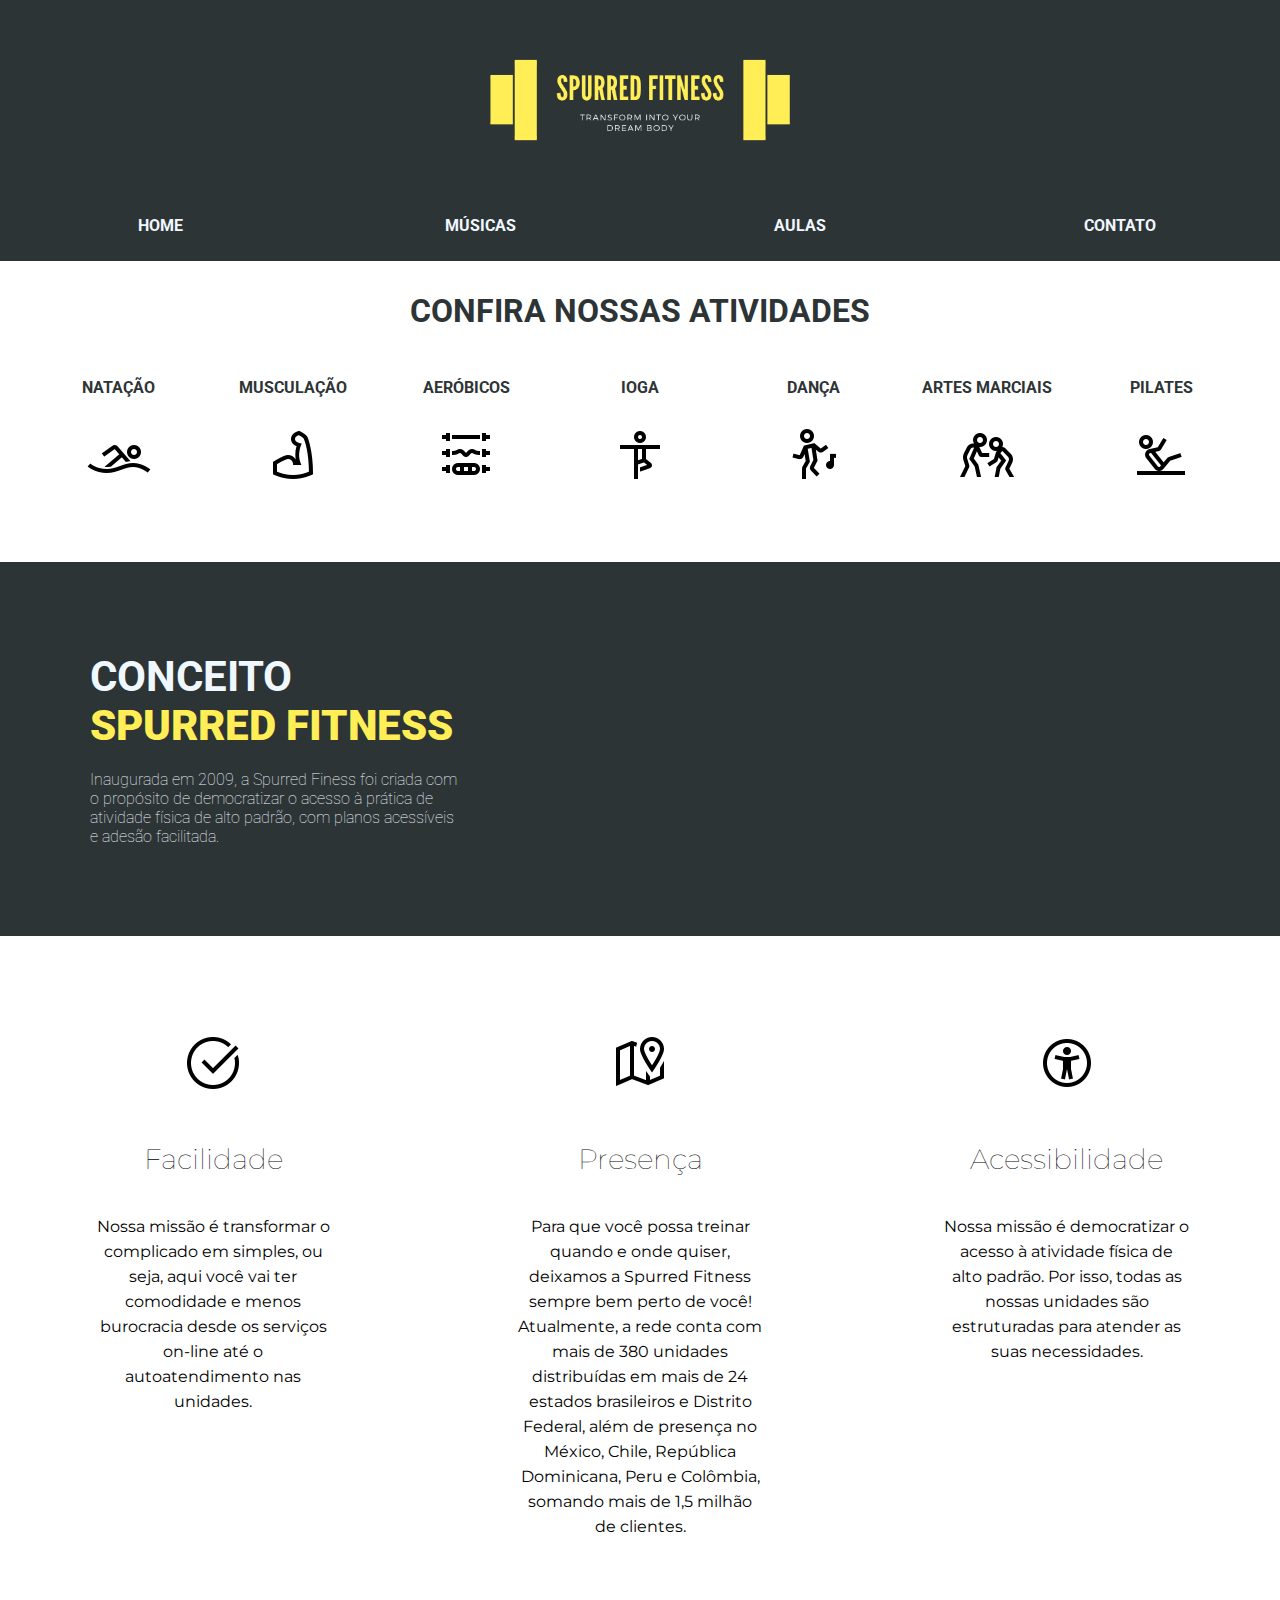
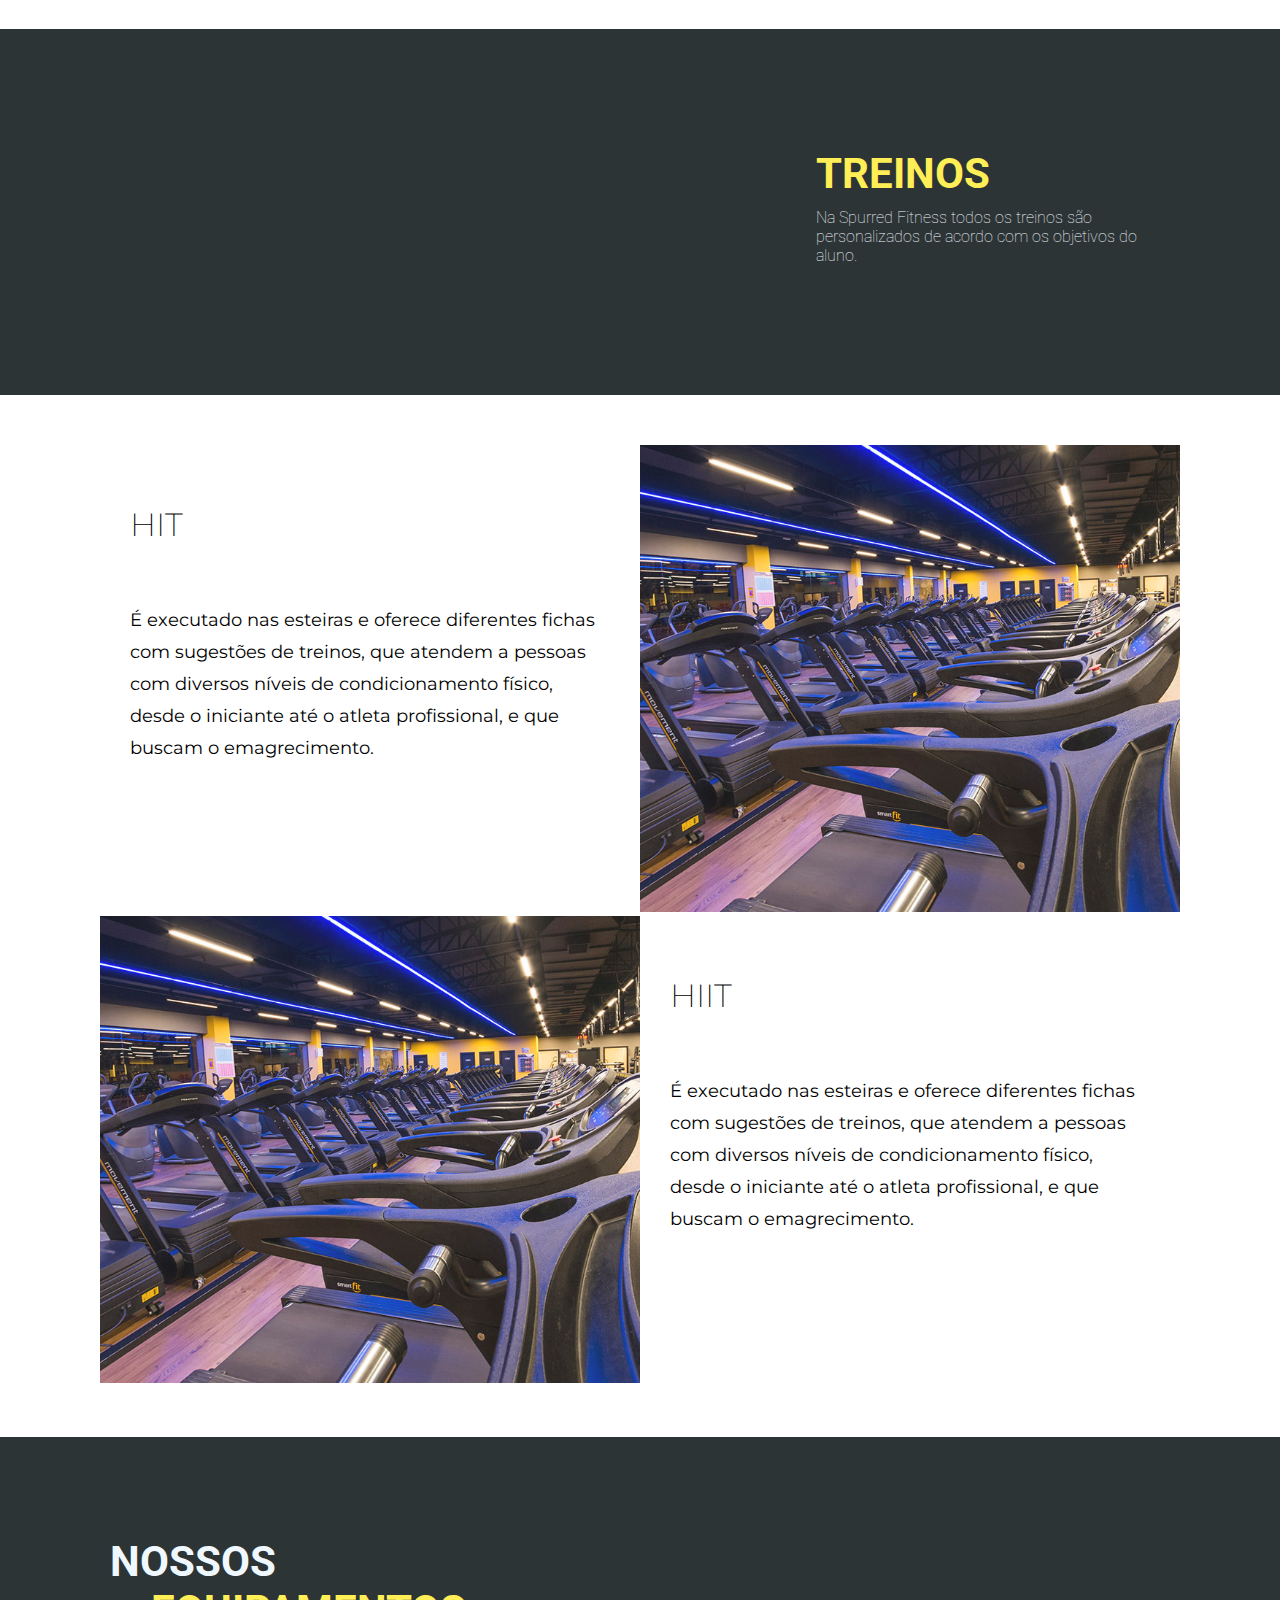
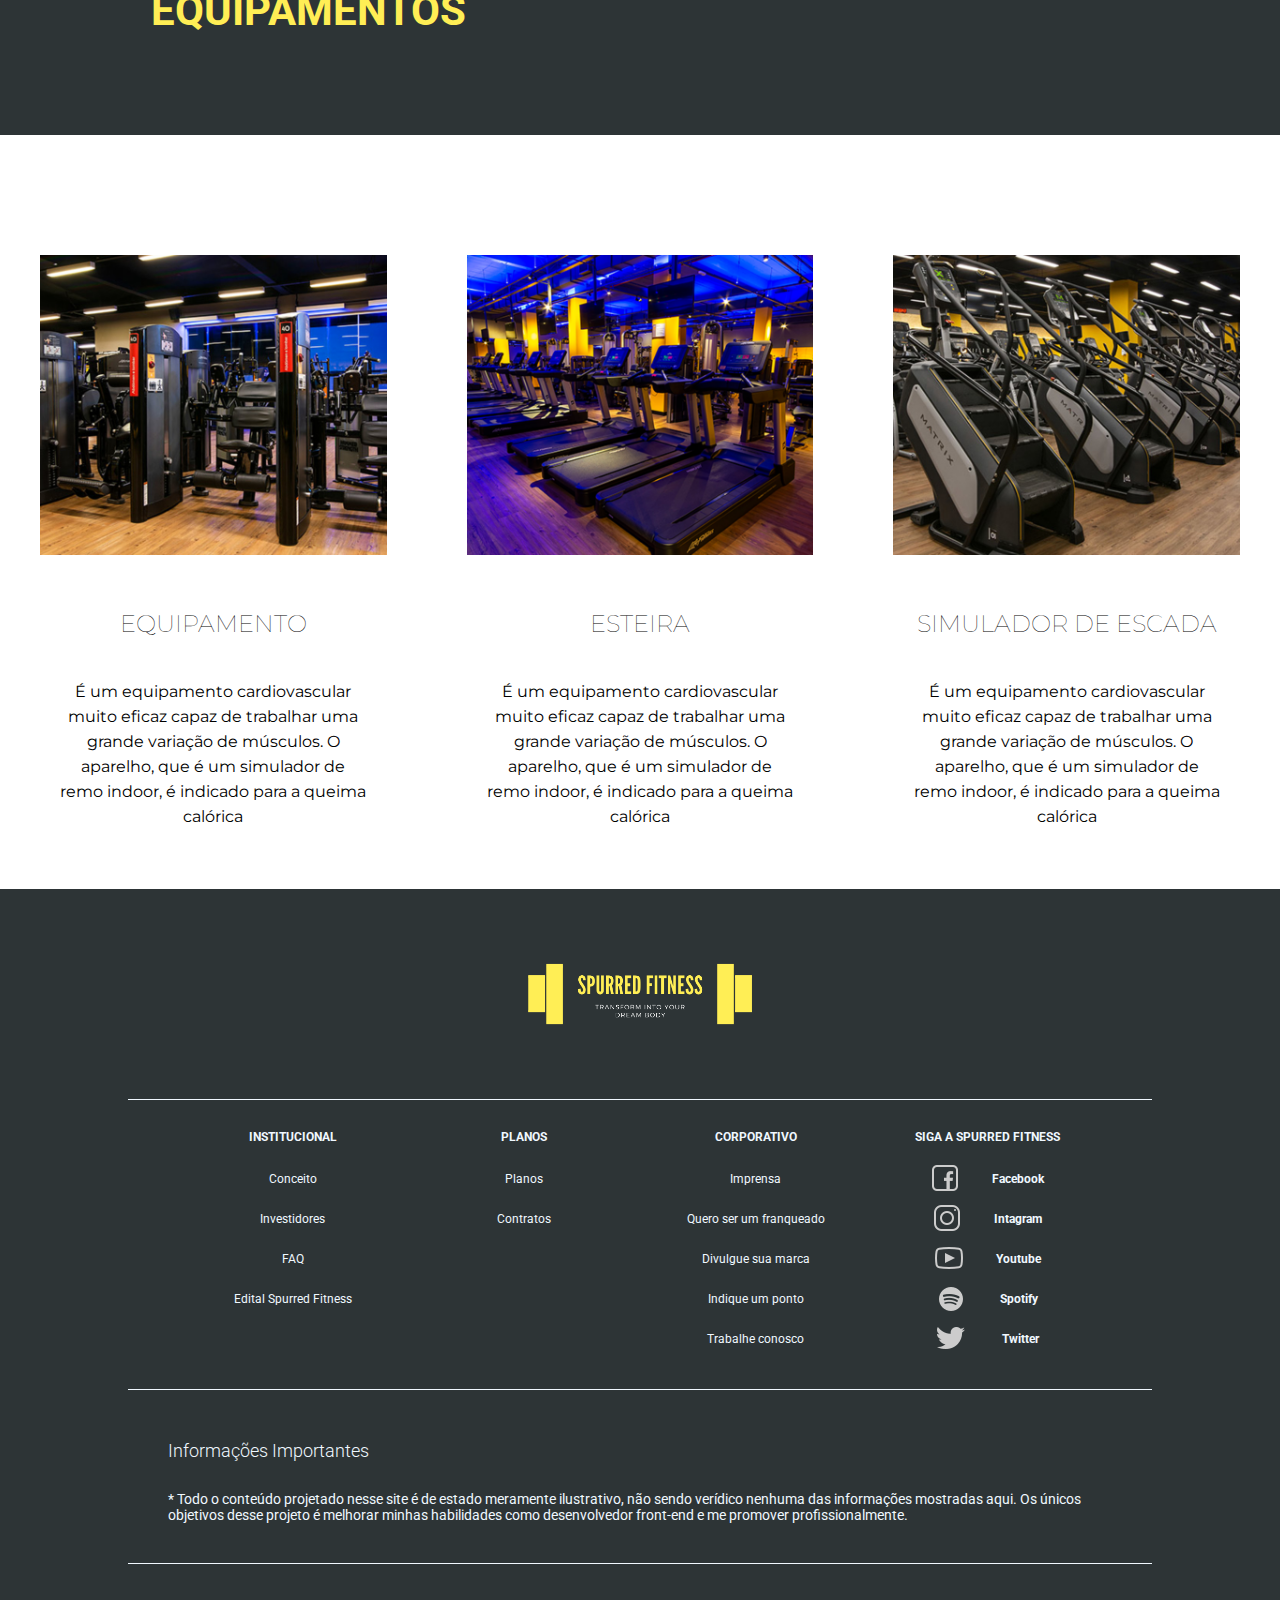
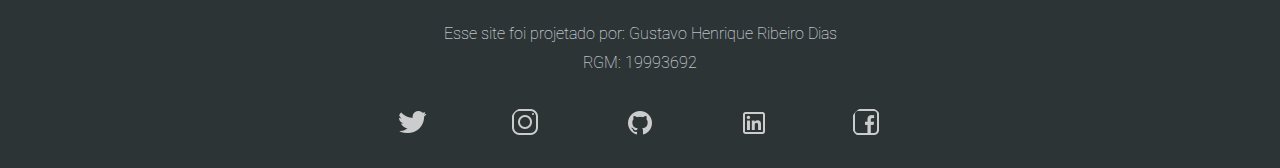
<file: index.html>
<!DOCTYPE html>
<html lang="en">

<head>
  <meta charset="UTF-8">
  <meta name="viewport" content="width=device-width, initial-scale=1.0">
  <link rel="stylesheet" href="style.css">
  <script defer src="./js/jquery-3.4.1.min.js"></script>

  <title>Spurred Fitness</title>
</head>

<body>
  <header>
    <div class="inner-header">
      <figure class="figure-logo">
        <img src="./images/logo.png" alt="">
      </figure>
      <nav class="navigation-header">
        <a href="#">home</a>
        <a href="./pages/music.html">músicas</a>
        <a href="./pages/classes.html">aulas</a>
        <a href="./pages/contact.html">contato</a>
      </nav>
    </div>
  </header>
  <main class="activities-main">
    <section class="navigation-activities">
      <h1>Confira nossas atividades</h1>
      <nav class="navigation-section">

        <figure class="navigation-figure">
          <figcaption>
            Natação
          </figcaption>
          <a href="./pages/classes.html" >
            <img src="./icons/activities/icons8-nadar-64.png" alt="">
          </a>
        </figure>

        <figure class="navigation-figure">
          <figcaption>
            Musculação
          </figcaption>
          <a href="./pages/classes.html">
            <img src="./icons/activities/icons8-flexão-de-biceps-64.png" alt="">
          </a>
        </figure>

        <figure class="navigation-figure">
          <figcaption>
            aeróbicos
          </figcaption>
          <a href="./pages/classes.html">
            <img src="./icons/activities/icons8-halteres-64.png" alt="">
          </a>
        </figure>

        <figure class="navigation-figure">
          <figcaption>
            Ioga
          </figcaption>
          <a href="./pages/classes.html">
            <img src="./icons/activities/icons8-ioga-64.png" alt="">
          </a>
        </figure>

        <figure class="navigation-figure">
          <figcaption>
            Dança
          </figcaption>
          <a href="./pages/classes.html">
            <img src="./icons/activities/icons8-dança-64.png" alt="">
          </a>
        </figure>

        <figure class="navigation-figure">
          <figcaption>
            Artes Marciais
          </figcaption>
          <a href="./pages/classes.html">
            <img src="./icons/activities/icons8-luta-livre-64.png" alt="">
          </a>
        </figure>

        <figure class="navigation-figure">
          <figcaption>
            Pilates
          </figcaption>
          <a href="./pages/classes.html">
            <img src="./icons/activities/icons8-pilates-64.png" alt="">
          </a>
        </figure>

      </nav>

    </section>

    <section class="activitie-section">

      <div class="about-container">
        <p>
          conceito
          <strong>
            spurred fitness
          </strong>
        </p>
        <div class="concept-container">
          <p>
            Inaugurada em 2009, a Spurred Finess foi criada com o propósito de
            democratizar o acesso à prática de atividade física de alto padrão,
            com planos acessíveis e adesão facilitada.
          </p>
        </div>
      </div>
    </section>

    <section class="location-section">

      <div class="locaction-container">
        <figure>
          <img src="./icons/utils/icons8-selecionado-64.png" alt="">
        </figure>
        <h2>Facilidade</h2>

        <p>
          Nossa missão é transformar o complicado em simples,
          ou seja, aqui você vai ter comodidade e menos burocracia
          desde os serviços on-line até o autoatendimento nas unidades.
        </p>

      </div>
      <div class="locaction-container">
        <figure>
          <img src="./icons/utils/icons8-marcador-de-mapa-64.png" alt="">
        </figure>
        <h2>Presença</h2>

        <p>
          Para que você possa treinar quando e onde quiser, deixamos
          a Spurred Fitness sempre bem perto de você! Atualmente, a
          rede conta com mais de 380 unidades distribuídas em mais de 24 estados
          brasileiros e Distrito Federal, além de presença no México, Chile,
          República Dominicana, Peru e Colômbia, somando mais de 1,5 milhão de clientes.
        </p>

      </div>
      <div class="locaction-container">
        <figure>
          <img src="./icons/utils/icons8-acessibilidade-2-64.png" alt="">
        </figure>
        <h2>Acessibilidade</h2>

        <p>
          Nossa missão é democratizar o acesso à atividade física de alto padrão.
          Por isso, todas as nossas unidades são estruturadas para
          atender as suas necessidades.
        </p>

      </div>

    </section>

    <section class="training-section">
      <div class="training-container">
        <div class="training-infos"></div>
        <div class="training-infos">
          <strong>
            TREINOS
          </strong>
          <p>
            Na Spurred Fitness todos os treinos
            são personalizados
            de acordo com os objetivos do aluno.
          </p>
        </div>
      </div>
    </section>

    <section class="section-about-training">

      <div class="infos-training">

        <div class="info-training">
          <h2>HIT</h2>
          <p>É executado nas esteiras e oferece diferentes fichas com sugestões de
            treinos, que atendem a pessoas com diversos níveis de condicionamento
            físico, desde o iniciante até o atleta profissional, e que buscam o
            emagrecimento.
          </p>
        </div>

        <div class="image-training">
          <figure>
            <img src="./images/hit.jpg" alt="">
          </figure>
        </div>

      </div>

      <div class="infos-training">

        <div class="image-training">
          <figure>
            <img src="./images/hit.jpg" alt="">
          </figure>
        </div>

        <div class="info-training">
          <h2>HIIT</h2>
          <p>É executado nas esteiras e oferece diferentes fichas com sugestões de
            treinos, que atendem a pessoas com diversos níveis de condicionamento
            físico, desde o iniciante até o atleta profissional, e que buscam o
            emagrecimento.
          </p>
        </div>

      </div>
    </section>

    <section class="section-about-activities">
      <div class="about-activity">
        <strong>
          NOSSOS <span>EQUIPAMENTOS</span>
        </strong>
      </div>
    </section>

    <section class="section-show-equipments">

      <div class="container-show-quips">
        <figure>
          <img class="image-resize" src="./images/equipments/bonfiglioli.jpg" alt="">
        </figure>
        <h3>Equipamento</h3>
        <p>
          É um equipamento cardiovascular muito eficaz capaz de trabalhar uma
          grande variação de músculos. O aparelho, que é um simulador de remo indoor, é indicado para a queima calórica
        </p>

      </div>

      <div class="container-show-quips">
        <figure>
          <img src="./images/equipments/esteira.png" alt="">
        </figure>
        <h3>esteira</h3>
        <p>
          É um equipamento cardiovascular muito eficaz capaz de trabalhar uma
          grande variação de músculos. O aparelho, que é um simulador de remo indoor, é indicado para a queima calórica
        </p>

      </div>
      <div class="container-show-quips">
        <figure>
          <img src="./images/equipments/simulador-escada.jpg" alt="">
        </figure>
        <h3>simulador de escada</h3>
        <p>
          É um equipamento cardiovascular muito eficaz capaz de trabalhar uma
          grande variação de músculos. O aparelho, que é um simulador de remo indoor, é indicado para a queima calórica
        </p>

      </div>

    </section>

  </main>
  <footer>

    <div class="main-footer">
      <div class="logo-footer">
        <figure>
          <img src="./images/logo.png" alt="">
        </figure>
      </div>

      <div class="links-footer">
        <div class="links-column">
          <h3>institucional</h3>

          <ul>
            <li>
              <a href="">Conceito</a>
            </li>
            <li>
              <a href="">Investidores</a>
            </li>
            <li>
              <a href="">FAQ</a>
            </li>
            <li>
              <a href="">Edital Spurred Fitness</a>
            </li>
          </ul>
        </div>
        <div class="links-column">
          <h3>Planos</h3>

          <ul>
            <li>
              <a href="">Planos</a>
            </li>
            <li>
              <a href="">Contratos</a>
            </li>
          </ul>
        </div>
        <div class="links-column">
          <h3>Corporativo</h3>

          <ul>
            <li>
              <a href="">Imprensa</a>
            </li>
            <li>
              <a href="">Quero ser um franqueado</a>
            </li>
            <li>
              <a href="">Divulgue sua marca</a>
            </li>
            <li>
              <a href="">Indique um ponto</a>
            </li>
            <li>
              <a href="">Trabalhe conosco</a>
            </li>
          </ul>
        </div>

        <div class="links-column">
          <h3>Siga a Spurred Fitness</h3>

          <ul class="social-links">
            <li>
              <a href="">
                <img src="./icons/social/icons8-facebook-32.png" alt="">
                <strong>
                  Facebook
                </strong>
              </a>
            </li>

            <li>
              <a href="">
                <img src="./icons/social/icons8-instagram-32.png" alt="">
                <strong>
                  Intagram
                </strong>
              </a>
            </li>
            <li>
              <a href="">
                <img src="./icons/social/icons8-youtube-32.png" alt="">
                <strong>
                  Youtube
                </strong>
              </a>
            </li>
            <li>
              <a href="https://open.spotify.com/playlist/2LUNG4f7l1DypEe5Vv1PvQ?si=MgTcy2pXRDaUMGzLODA5wA">
                <img src="./icons/social/icons8-spotify-30.png" alt="">
                <strong>
                  Spotify
                </strong>
              </a>
            </li>
            <li>
              <a href="">
                <img src="./icons/social/icons8-twitter-32.png" alt="">
                <strong>
                  Twitter
                </strong>
              </a>
            </li>
          </ul>
        </div>

      </div>

      <div class="infos-footer">
        <h3>Informações importantes</h3>
        <p>
          * Todo o conteúdo projetado nesse site é de estado meramente ilustrativo, não sendo verídico nenhuma das
          informações mostradas aqui.
          Os únicos objetivos desse projeto é melhorar minhas habilidades como desenvolvedor front-end e me promover
          profissionalmente.
        </p>
      </div>

    </div>

    <div class="about-author">
      <div class="personal-infos">
        <h4>Esse site foi projetado por: Gustavo Henrique Ribeiro Dias</h4>
        <strong>rgm: 19993692</strong>
      </div>
    </div>
    <div class="container-social-media">
      <div class="social-media">
        <figure>
          <a href="https://twitter.com/Guribeir">
            <img src="./icons/social/icons8-twitter-32.png" alt="">
          </a>
        </figure>
        <figure>
          <a href="https://www.instagram.com/gustavhrd/?hl=pt-br">
            <img src="./icons/social/icons8-instagram-32.png" alt="">
          </a>
        </figure>
        <figure>
          <a href="https://github.com/Guribeiro">
            <img src="./icons/social/icons8-github-32.png" alt="">
          </a>
        </figure>
        <figure>
          <a href="https://www.linkedin.com/in/gustavo-henrique-ribeiro-b58385184/">
            <img src="./icons/social/icons8-linkedin-32.png" alt="">
          </a>
        </figure>
        <figure>
          <a href="https://www.facebook.com/gustavo.ribeiro.58173">
            <img src="./icons/social/icons8-facebook-32.png" alt="">
          </a>
        </figure>
      </div>
    </div>
  </footer>
  <!--
  <script>
    $(document).ready(function () {
      $('a[href*=//]:not(href=//#)').on('click', function () {
        var target = $(this.hash);
        target = target.length ? target : $('[name=' + this.hash.substr(1) + ']');
        if (target.length) {
          $('html, body').animate({
            scrollTop: target.offset().top
          }, 1000);
          return false
        }
      });
    });
    
  </script>
-->
</body>

</html>
</file>
<file: style.css>
@import url('https://fonts.googleapis.com/css?family=Roboto:400,500,700&display=swap');
@import url('https://fonts.googleapis.com/css?family=Montserrat:400,400i&display=swap');
@import url('https://fonts.googleapis.com/css2?family=Muli:ital,wght@0,400;0,700;1,500&display=swap');
@import url('https://fonts.googleapis.com/css2?family=IBM+Plex+Sans:ital,wght@0,300;0,500;0,600;1,400&display=swap');
@import url('https://fonts.googleapis.com/css2?family=Noto+Sans+JP:wght@400;500;700&family=Source+Sans+Pro:wght@400;600&display=swap');
@import url('https://fonts.googleapis.com/css2?family=Raleway:wght@400;500;600&display=swap');
* {
    margin: 0;
    padding: 0;
    box-sizing: border-box;
    list-style: none;
    text-decoration: none;
    font-family: 'Roboto', sans-serif;
    outline: none;
}

header {
    width: 100%;
    background-color: #2d3436;
}

header .inner-header {
    width: 100%;
    height: 100%;
    display: block;
    margin: 0 auto;
}

.inner-header .figure-logo {
    height: 100%;
    font-size: 16px;
    display: flex;
    justify-content: space-around;
    align-items: center;
}

.inner-header .figure-logo img {
    height: 200px;
}

.inner-header nav {
    display: flex;
    justify-content: space-around;
    align-items: center;
}

.inner-header nav a {
    font-size: 16px;
    font-weight: bold;
    text-transform: uppercase;
    color: aliceblue;
    padding: 16px;
    margin-bottom: 10px;
    transition: 0.6s;
    border-radius: 5px;
    text-align: center;
    width: 10%;
}

.inner-header nav a:hover {
    font-weight: bold;
    background: #ecf0f1;
    color: #2d3436;
    border-radius: 20px;
}

.activities-main {
    width: 100%;
}

.section-contact {
    background: #2d3436;
    margin: 80px auto 50px;
    padding-bottom: 30px;
    width: 80%;
    font-family: 'Montserrat', sans-serif;
    box-shadow: 0 4px 8px 0 rgba(0, 0, 0, 12);
    -webkit-transition: all 0.5s linear;
    -moz-transition: all 0.5s linear;
    -o-transition: all 0.5s linear;
    transition: all 0.5s linear;
}

.section-contact .container-block {
    background-color: #ffee55;
    padding: 3px;
    width: 27%;
    border-radius: 5px;
    margin: 0 auto;
    transition: 1s;
}

.section-contact label {
    display: block;
    color: white;
    text-align: center;
    font-size: 36px;
    font-weight: 500;
    text-transform: uppercase;
    padding: 40px 0 20px;
}

.section-contact:hover .container-block {
    width: 40%;
}

.section-contact .image-form {
    /*border: 1px solid blue;*/
    display: flex;
    justify-content: space-around;
    margin: 20px auto;
    width: 90%;
    box-shadow: 0 4px 8px 0 rgba(0, 0, 0, 12);
    -webkit-transition: all 0.5s linear;
    -moz-transition: all 0.5s linear;
    -o-transition: all 0.5s linear;
    transition: all 0.5s linear;
}

.section-contact .image-form figure {
    /*border: 1px solid red;*/
    width: 40%;
    margin: 0 auto;
    box-shadow: 0 4px 8px 0 rgba(0, 0, 0, 12);
    -webkit-transition: all 0.5s linear;
    -moz-transition: all 0.5s linear;
    -o-transition: all 0.5s linear;
    transition: all 0.5s linear;
    border-right: 1px solid #111;
}

.image-form figure img {
    width: 100%;
    height: 100%;
}

.image-form .form-contact {
    text-align: center;
    width: 60%;
    padding: 30px;
    margin: 0 auto;
}

.image-form .form-contact button {
    margin-top: 15px;
    padding: 15px;
    width: 100%;
    border: none;
    border-radius: 10px;
    color: #ddd;
    text-transform: uppercase;
    font-size: 16px;
    font-weight: 500;
    background-color: #111;
    transition: 0.5s;
}

.image-form .form-contact button:hover {
    box-shadow: 0 0 6px 2px #ffee55;
}

.image-form .form-contact .contact-form-text {
    display: block;
    box-sizing: border-box;
    border-radius: 10px;
    width: 100%;
    margin: 7px auto;
    padding: 20px 40px;
    border: 0;
    background: #111;
    color: #ddd;
    font-size: 16px;
    transition: 0.5s;
}

.form-contact .input-group {
    display: flex;
}

.form-contact .input-group input {
    box-sizing: border-box;
    border-radius: 10px;
    width: 100%;
    margin: 0 auto;
    padding: 20px 40px;
    border: 0;
    background: #111;
    color: #ddd;
    font-size: 16px;
    transition: 0.5s;
    text-transform: capitalize;
}

.form-contact .input-group input:focus {
    box-shadow: 0 0 6px 2px #ffee55;
}

.form-contact .input-group input+input {
    padding: 25px;
    width: 20%;
    margin-left: 7px;
    text-transform: uppercase;
}

.image-form .form-contact .contact-form-text:focus {
    box-shadow: 0 0 6px 2px #ffee55;
}

.form-contact textarea {
    padding: 0;
    padding: 10px 20px;
    resize: none;
    height: 150px;
}

.form-contact fieldset {
    background: #111;
    border-radius: 10px;
    border: none;
    transition: 0.5s;
}

.form-contact fieldset:hover {
    box-shadow: 0 0 6px 2px #ffee55;
}

.form-contact h3 {
    padding: 5px 20px;
    color: #ddd;
    font-size: 16px;
    font-weight: bold;
}

.form-contact fieldset .container-checkbox {
    width: 80%;
    margin: 0 auto;
    display: grid;
    grid-template-columns: 1fr 1fr;
}

.form-contact fieldset .container-checkbox .checkbox-option {
    margin: 0 auto;
    width: 80%;
    display: flex;
    align-items: center;
    padding: 20px 10px;
}

.container-checkbox .checkbox-option label {
    font-weight: 100;
    font-size: 12px;
    padding: 0;
    padding-left: 5px;
}

.section-exercicios {
    background: white;
    border: 1px solid white;
}

.section-exercicios .infos-exercicios {
    font-family: 'Montserrat', sans-serif;
    text-transform: uppercase;
    color: #2d3436;
    font-size: 36px;
    font-weight: 100;
    line-height: 50px;
}

.section-exercicios .infos-exercicios .container-infos {
    border: 1px solid white;
}

.container-infos h3 {
    text-shadow: 1px 1px 2px #2d3436;
    text-align: center;
    padding: 30px;
    margin: 5% 10% 2%;
}

.container-infos h3 strong {
    color: #ffee55;
    text-shadow: 2px 2px 3px black;
}

.container-infos p {
    text-transform: none;
    text-align: center;
    margin: 0 auto;
    padding: 30px 20px;
    line-height: normal;
    font-size: 14px;
    font-weight: 500;
    width: 55%;
}

.section-exercicios .container-exercicio {
    /*only border-top and bottom 1px solid*/
    width: 90%;
    text-align: center;
    font-weight: 100;
    padding: 20px;
    color: #2d3436;
    margin: 20px auto 20px;
    box-shadow: 0 4px 8px 0 rgba(0, 0, 0, 12);
    -webkit-transition: all 0.5s linear;
    -moz-transition: all 0.5s linear;
    -o-transition: all 0.5s linear;
    transition: all 0.5s linear;
}

.container-exercicio h3 {
    font-size: 42px;
    padding: 20px;
    text-transform: uppercase;
    text-shadow: 1px 1px 2px #2d3436;
}

.container-exercicio figure {
    padding: 20px;
}

.container-exercicio figure iframe {
    border-radius: 5px;
    width: 1000px;
    height: 500px;
}

.container-exercicio figure figcaption {
    width: 80%;
    margin: 10px auto;
    padding: 10px;
    font-size: 14px;
}

.container-exercicio a {
    color: #2d3436;
    width: 25%;
    margin: 0 auto;
    display: block;
    text-transform: uppercase;
    font-size: 16px;
    font-weight: 500;
    text-align: center;
    padding: 7px;
    border: 1px solid #2d3436;
    border-radius: 14px;
    transition: 0.8s;
}

.container-exercicio a:hover {
    background: #2d3436;
    color: aliceblue;
}

.activities-main .section-playlist {
    background-color: #2d3436;
}

.section-playlist .container-playlist {
    width: 80%;
    margin: 0 auto;
    font-family: 'Source Sans Pro', sans-serif;
    color: aliceblue;
    font-size: 18px;
}

.container-playlist .container-title-playlist {
    padding: 20px 0 0;
    display: flex;
    justify-content: start;
    align-items: center;
    font-family: 'Source Sans Pro', sans-serif;
}

.container-playlist .container-title-playlist figure {
    padding-left: 20px;
}

.section-playlist .container-playlist h2 {
    padding-left: 30px;
    font-size: 32px;
    font-family: 'Noto Sans JP', sans-serif;
    text-transform: uppercase;
    font-weight: 500;
    text-align: start;
}

.section-playlist .container-playlist h2 strong {
    font-family: 'Noto Sans JP', sans-serif;
    text-transform: uppercase;
    color: #ffee55;
    font-weight: 500;
    text-align: start;
}

.section-playlist .container-playlist strong {
    font-weight: 100;
    text-align: center;
}

.container-playlist .container-embedded {
    width: 80%;
    margin: 0 auto;
    text-align: center;
}

.container-playlist .container-embedded strong {
    line-height: 30px;
    font-size: 16px;
}

.container-playlist .container-embedded iframe {
    padding: 20px;
    width: 100%;
    height: 610px;
    border-radius: 20px;
    box-shadow: 0 4px 8px 0 rgba(0, 0, 0, 12);
    margin: 50px 0;
}

.section-mais-tocadas {
    padding: 20px 40px;
}

.section-mais-tocadas h2 {
    text-align: center;
    line-height: 50px;
    font-size: 46px;
    color: antiquewhite;
    text-transform: uppercase;
    font-family: 'Noto Sans JP', sans-serif;
    font-weight: 100;
    padding: 30px;
}

.section-mais-tocadas .container-mais-tocada {
    width: 80%;
    margin: 30px auto;
    padding: 40px;
    box-shadow: 0 4px 8px 0 rgba(0, 0, 0, 12);
}

.container-image-music {
    display: flex;
    justify-content: center;
    align-items: center;
    padding: 40px;
}

.container-lyrics {
    border-top: 1px solid #ecf0f1;
    border-bottom: 1px solid #ecf0f1;
    padding: 50px;
}

.container-lyrics .about-singer {
    width: 60%;
    padding: 20px 15px;
    font-family: Verdana, Geneva, Tahoma, sans-serif;
    margin: 0 auto;
}

.container-lyrics .about-singer h2 {
    font-family: 'Raleway', sans-serif;
    padding: 0;
    color: #bdc3c7;
    text-align: start;
    font-size: 32px;
}

.container-lyrics .about-singer a {
    color: aliceblue;
    font-size: 16px;
    line-height: 60px;
    transition: 0.4s;
}

.container-lyrics .about-singer a:hover {
    color: #ffee55;
}

.container-lyrics .about-singer .lyrics-music {
    border-top: 1px solid #ecf0f1;
    padding: 20px 0;
    width: 85%;
    margin: 0 auto;
}

.about-singer .lyrics-music p {
    padding: 10px;
    line-height: 25px;
    font-size: 16px;
    font-weight: 100;
    color: aliceblue;
    width: 100%;
}

.container-image-music .audio-title {
    display: block;
    width: 100%;
    height: 100%;
    padding: 10px;
}

.container-image-music .audio-title strong {
    font-size: 18px;
    font-weight: 100;
    line-height: 40px;
    color: antiquewhite;
    display: block;
    padding: 5px 10px;
}

.container-image-music .audio-title audio {
    width: 100%;
}

.container-mais-tocada figure {
    width: 25%;
    height: 100%;
}

.container-mais-tocada figure img {
    width: 100%;
    border-radius: 150px;
    box-shadow: 0 4px 8px 0 rgba(0, 0, 0, 12);
    -webkit-transition: all 0.5s linear;
    -moz-transition: all 0.5s linear;
    -o-transition: all 0.5s linear;
    transition: all 0.5s linear;
}

.container-mais-tocada figure img:hover {
    -webkit-box-shadow: 15px 15px 20px rgba(0, 0, 0, 12);
    -moz-box-shadow: 15px 15px 20px rgba(0, 0, 0, 12);
    box-shadow: 15px 15px 20px rgba(0, 0, 0, 0.4);
    -webkit-transform: scale(1);
    -moz-transform: scale(1.05);
    transform: scale(1.01);
}

audio:hover, audio:active {
    -webkit-box-shadow: 15px 15px 20px rgba(0, 0, 0, 12);
    -moz-box-shadow: 15px 15px 20px rgba(0, 0, 0, 12);
    box-shadow: 15px 15px 20px rgba(0, 0, 0, 0.4);
    -webkit-transform: scale(1);
    -moz-transform: scale(1.05);
    transform: scale(1.01);
}

audio {
    -webkit-transition: all 0.5s linear;
    -moz-transition: all 0.5s linear;
    -o-transition: all 0.5s linear;
    transition: all 0.5s linear;
    -moz-border-radius: 7px 7px 7px 7px;
    -webkit-border-radius: 7px 7px 7px 7px;
    border-radius: 30px 30px 30px 30px;
}

.navigation-activities {
    height: 100%;
    width: 100%;
    padding-bottom: 60px;
}

.navigation-activities h1 {
    text-align: center;
    font-size: 32px;
    line-height: 100px;
    text-transform: uppercase;
    color: #2d3436;
}

.navigation-activities nav {
    display: flex;
    justify-content: space-evenly;
    align-items: center;
    background-color: white;
    width: 95%;
    margin: 0 auto;
}

.navigation-figure {
    border: 1px solid white;
    width: 95%;
    text-align: center;
    transition: 0.3s;
}

.navigation-figure:hover {
    border-bottom: 1px solid #2d3436;
}

.navigation-figure figcaption {
    font-size: 16px;
    font-weight: bold;
    text-transform: uppercase;
    color: #2d3436;
    padding: 16px;
    width: 100%;
    height: 100%;
}

.navigation-figure a img {
    margin: 5px;
    padding: 5px;
}

.navigation-figure a {
    padding-bottom: 30px;
    transition: 0.2s;
}

.activitie-section {
    padding: 70px;
    height: 100%;
    width: 100%;
    background: #2d3436;
}

.activitie-section .about-container {
    padding: 20px;
    display: inline-block;
    text-align: start;
}

.activitie-section .about-container p {
    font-size: 42px;
    display: flex;
    flex-direction: column;
    color: aliceblue;
    text-transform: uppercase;
    font-weight: bold;
}

.activitie-section .about-container strong {
    color: #ffee55;
}

.about-container .concept-container {
    padding-top: 20px;
    width: 34%;
}

.about-container .concept-container p {
    font-weight: 100;
    text-align: start;
    font-size: 16px;
    text-transform: none;
}

.location-section {
    height: 100%;
    width: 100%;
    display: flex;
    flex-direction: row;
    justify-content: space-evenly;
}

.locaction-container {
    width: 35%;
    height: 100%;
    padding: 70px;
}

.locaction-container figure {
    padding: 25px;
    text-align: center;
}

.locaction-container h2 {
    line-height: 60px;
    text-align: center;
    padding: 5px;
    font-family: 'Montserrat', sans-serif;
    font-weight: 100;
    font-size: 28px;
}

.locaction-container p {
    line-height: 25px;
    padding: 20px;
    text-align: center;
    font-size: 16px;
    font-family: 'Montserrat', sans-serif;
}

.training-section {
    padding: 100px;
    height: 100%;
    width: 100%;
    background: #2d3436;
}

.training-container {
    padding: 20px;
    display: flex;
    justify-content: space-between;
}

.training-container .training-infos {
    width: 34%;
    display: block;
}

.training-container strong {
    display: block;
    padding: 0 10px;
    color: #ffee55;
    font-size: 42px;
}

.training-container p {
    color: aliceblue;
    padding: 10px;
    font-weight: 100;
    text-align: start;
    font-size: 16px;
    text-transform: none;
}

.section-about-training {
    width: 100%;
    height: 100%;
    padding: 50px 100px;
}

.section-about-training .infos-training {
    width: 100%;
    height: 100%;
    display: flex;
    justify-content: center;
}

.section-about-training .info-training {
    width: 50%;
    height: 100%;
}

.section-about-training .info-training h2 {
    text-align: start;
    padding: 60px 30px 60px;
    font-family: 'Montserrat', sans-serif;
    font-size: 32px;
    font-weight: 200;
}

.section-about-training .info-training p {
    font-size: 18px;
    padding: 0 30px;
    line-height: 32px;
    font-family: 'Montserrat', sans-serif;
}

.section-about-training .image-training {
    width: 50%;
    height: 100%;
}

.image-training figure img {
    width: 100%;
    height: 100%;
    opacity: 0.9;
}

.section-about-activities {
    padding: 100px;
    height: 100%;
    width: 100%;
    background: #2d3436;
}

.about-activity {
    display: block;
    width: 34%;
}

.about-activity strong {
    width: 80%;
    text-align: start;
    display: block;
    padding: 0 10px;
    color: aliceblue;
    font-size: 42px;
}

.about-activity strong span {
    color: #ffee55;
    padding-left: 15%;
}

.section-show-equipments {
    width: 100%;
    height: 100%;
    display: flex;
    justify-content: space-evenly;
    align-items: center;
}

.section-show-equipments .container-show-quips {
    width: 35%;
    padding: 40px;
    text-align: center;
}

.section-show-equipments .container-show-quips img {
    width: 100%;
    padding: 80px 0px 30px;
}

.section-show-equipments .container-show-quips h3 {
    line-height: 60px;
    text-align: center;
    padding: 5px;
    font-family: 'Montserrat', sans-serif;
    font-weight: 100;
    font-size: 24px;
    text-transform: uppercase;
}

.section-show-equipments .container-show-quips p {
    line-height: 25px;
    padding: 20px;
    text-align: center;
    font-size: 16px;
    font-family: 'Montserrat', sans-serif;
}

footer {
    background: #2d3436;
    width: 100%;
    font-family: 'Muli', sans-serif;
}

footer .main-footer {
    width: 80%;
    margin: 0 auto;
}

footer .main-footer .logo-footer figure {
    height: 100%;
    font-size: 16px;
    display: flex;
    justify-content: space-around;
    align-items: center;
    padding: 30px 0;
}

footer .main-footer .logo-footer img {
    height: 150px;
}

footer .main-footer .links-footer {
    color: aliceblue;
    padding: 30px;
    border-top: 1px solid aliceblue;
    border-bottom: 1px solid aliceblue;
    display: flex;
    justify-content: space-evenly;
    align-items: flex-start;
}

.links-footer .links-column {
    height: 100%;
    width: 20%;
}

.links-column h3 {
    padding-bottom: 15px;
    font-size: 12px;
    text-transform: uppercase;
    text-align: center;
}

.links-column ul {
    width: 100%;
    line-height: 40px;
}

.links-column ul li {
    line-height: 40px;
    text-align: center;
    width: 100%;
}

.links-column ul li a {
    display: block;
    font-size: 12px;
    color: aliceblue;
    transition: 0.3s;
}

.links-footer ul li a:hover {
    color: #ffee55;
}

.links-column .social-links li a {
    padding: 0 10px;
    display: flex;
    justify-content: space-evenly;
    align-items: center;
}

footer .infos-footer {
    margin: 0 auto;
    font-family: 'IBM Plex Sans', sans-serif;
    padding: 20px 40px 40px;
    width: 100%;
    border-bottom: 1px solid aliceblue;
}

footer .infos-footer h3 {
    text-transform: capitalize;
    font-size: 18px;
    color: aliceblue;
    font-weight: 300;
    padding: 30px 0;
}

footer .infos-footer p {
    font-size: 14px;
    color: aliceblue;
}

footer .about-author {
    width: 70%;
    margin: 0 auto;
    padding-top: 50px;
    padding-bottom: 10px;
    display: flex;
    justify-content: center;
    align-items: center;
}

footer .about-author .personal-infos {
    font-family: 'Montserrat', sans-serif;
    text-align: center;
}

footer .about-author .personal-infos h4 {
    font-weight: 100;
    color: aliceblue;
    padding: 10px;
}

footer .about-author .personal-infos strong {
    color: aliceblue;
    text-transform: uppercase;
    font-weight: 100;
}

.container-social-media {
    width: 100%;
}

.container-social-media .social-media {
    width: 50%;
    margin: 0 auto;
    padding: 10px;
    display: flex;
    justify-content: space-evenly;
    align-items: center;
}

.container-social-media .social-media img {
    padding: 15px;
    border-radius: 50%;
    box-shadow: 0 4px 8px 0 rgba(0, 0, 0, 0);
    -webkit-transition: all 0.5s linear;
    -moz-transition: all 0.5s linear;
    -o-transition: all 0.5s linear;
    transition: all 0.5s linear;
}

.container-social-media .social-media img:hover {
    -webkit-box-shadow: 15px 15px 20px rgba(0, 0, 0, 12);
    -moz-box-shadow: 15px 15px 20px rgba(0, 0, 0, 12);
    box-shadow: 15px 15px 20px rgba(0, 0, 0, 0.4);
    -webkit-transform: scale(1);
    -moz-transform: scale(1.05);
    transform: scale(1.01);
}
</file>
